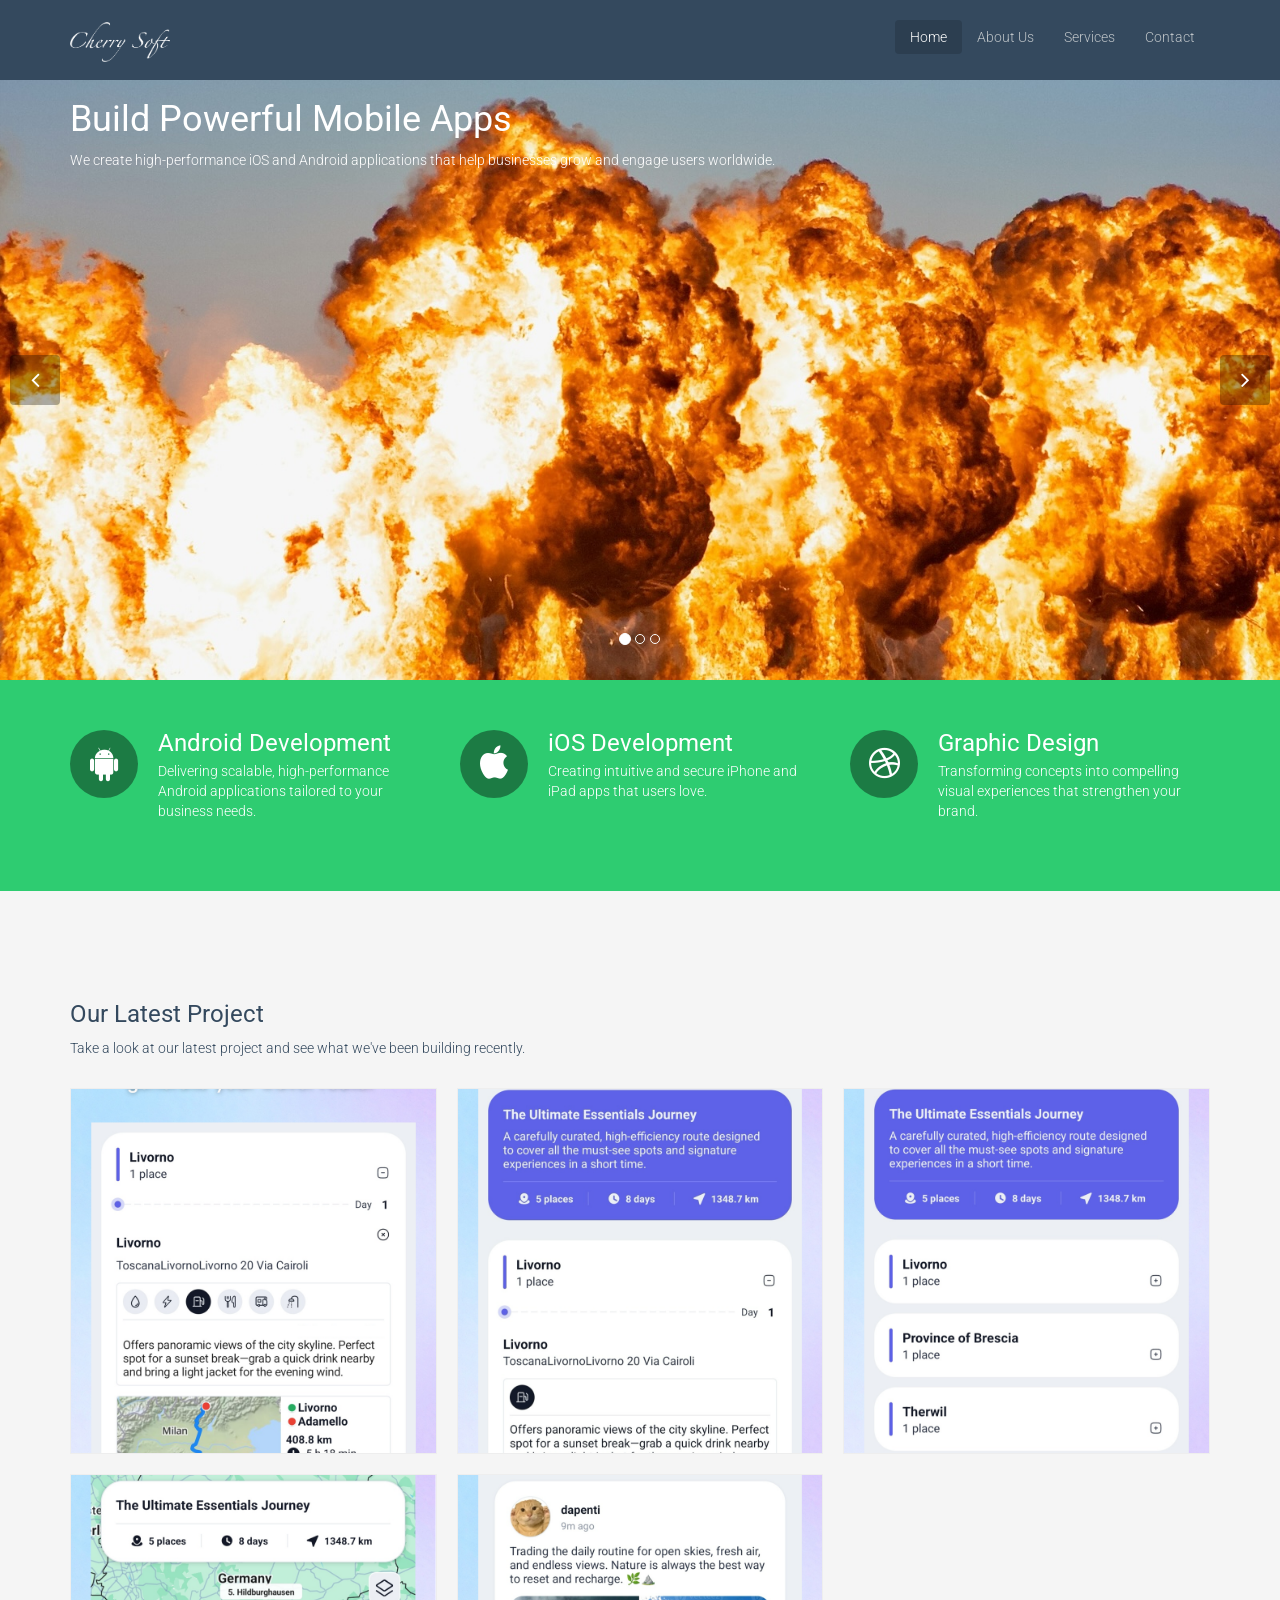
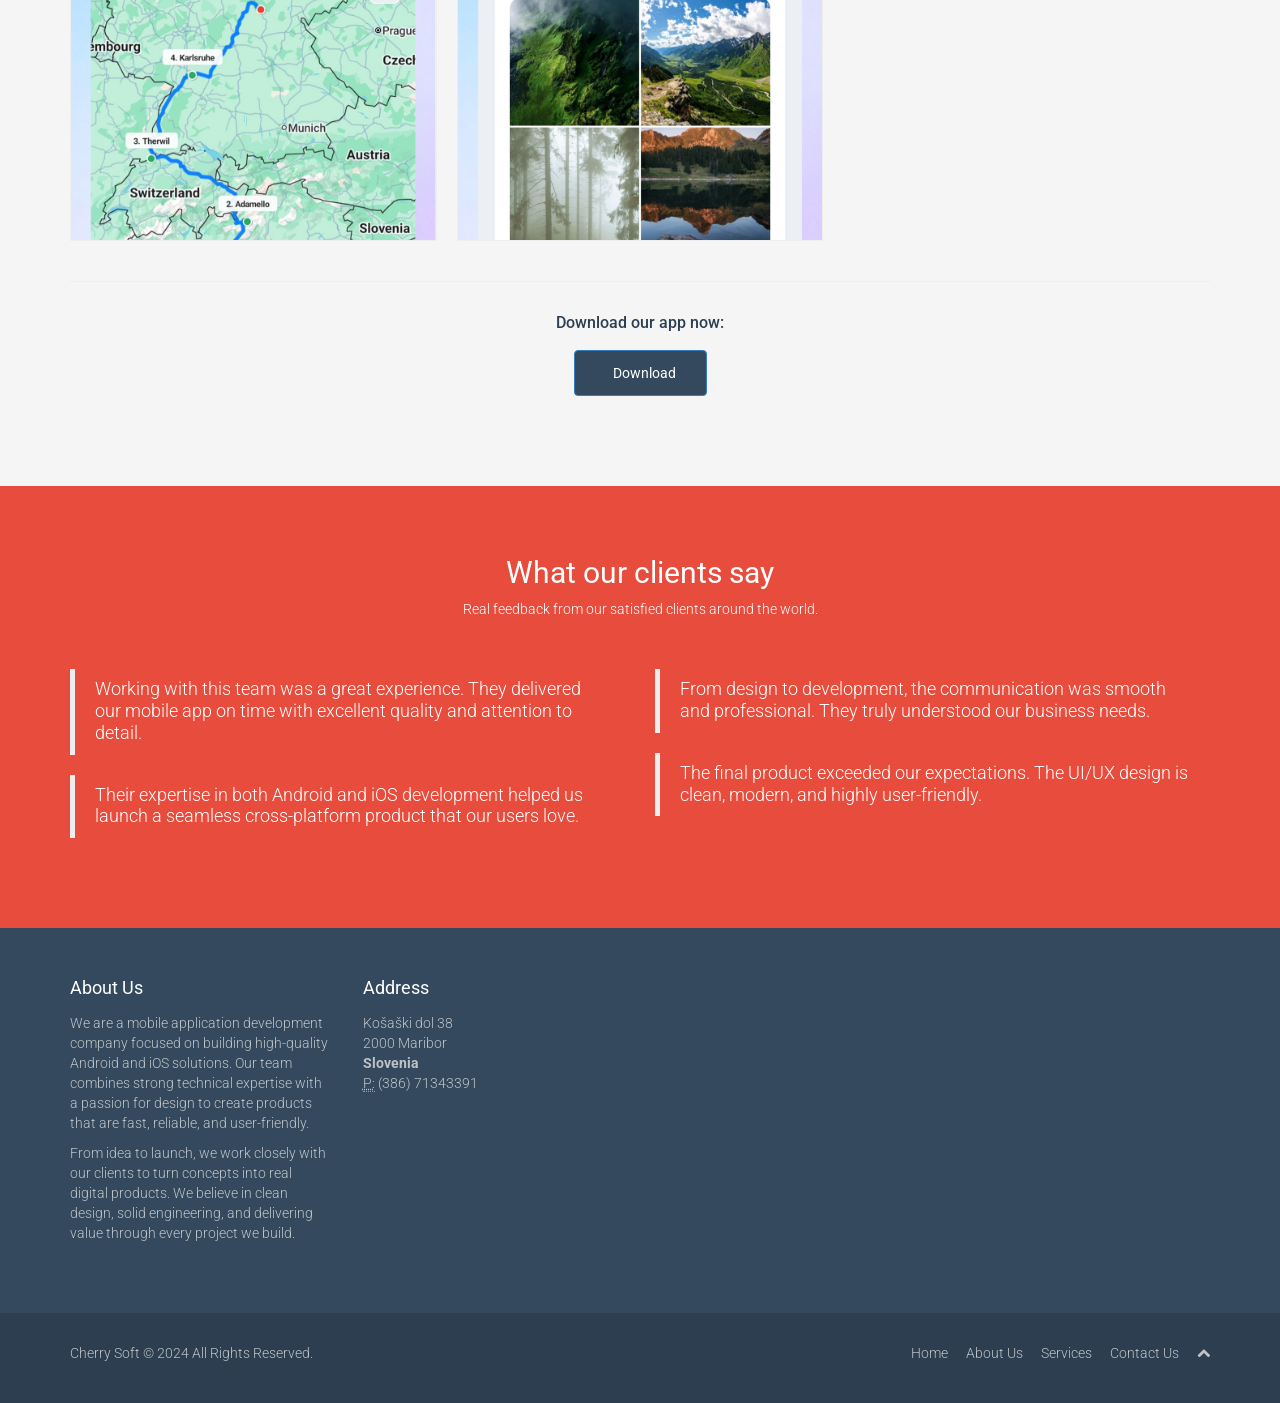
<file: index.html>
<!DOCTYPE html>
<html lang="zh">
<head>
    <meta charset="utf-8">
    <meta name="viewport" content="width=device-width, initial-scale=1.0">
    <meta name="description" content="">
    <meta name="author" content="">
    <title>Cherry Soft</title>
    <link href="css/bootstrap.min.css" rel="stylesheet">
    <link href="css/font-awesome.min.css" rel="stylesheet">
    <link href="css/prettyPhoto.css" rel="stylesheet">
    <link href="css/animate.css" rel="stylesheet">
    <link href="css/main.css" rel="stylesheet">
    <!--[if lt IE 9]>
    <script src="plugins/common/html5shiv.js"></script>
    <script src="plugins/common/respond.min.js"></script>
    <![endif]-->       
    <link rel="shortcut icon" href="images/ico/favicon.ico">
    <link rel="apple-touch-icon-precomposed" sizes="144x144" href="images/ico/apple-touch-icon-144-precomposed.png">
    <link rel="apple-touch-icon-precomposed" sizes="114x114" href="images/ico/apple-touch-icon-114-precomposed.png">
    <link rel="apple-touch-icon-precomposed" sizes="72x72" href="images/ico/apple-touch-icon-72-precomposed.png">
    <link rel="apple-touch-icon-precomposed" href="images/ico/apple-touch-icon-57-precomposed.png">
</head><!--/head-->
<body>
    <header class="navbar navbar-inverse navbar-fixed-top wet-asphalt" role="banner">
        <div class="container">
            <div class="navbar-header">
                <button type="button" class="navbar-toggle" data-toggle="collapse" data-target=".navbar-collapse">
                    <span class="sr-only">Toggle navigation</span>
                    <span class="icon-bar"></span>
                    <span class="icon-bar"></span>
                    <span class="icon-bar"></span>
                </button>
                <a class="navbar-brand" href="index.html"><img id="logo" src="images/logo.png" alt="logo"></a>
            </div>
            <div class="collapse navbar-collapse">
                <ul class="nav navbar-nav navbar-right">
                    <li class="active"><a href="index.html">Home</a></li>
                    <li><a href="html/about-us.html">About Us</a></li>
                    <li><a href="html/services.html">Services</a></li>
                    <li><a href="html/contact-us.html">Contact</a></li>
                </ul>
            </div>
        </div>
    </header><!--/header-->
    <section id="main-slider" class="no-margin">
        <div class="carousel slide wet-asphalt">
            <ol class="carousel-indicators">
                <li data-target="#main-slider" data-slide-to="0" class="active"></li>
                <li data-target="#main-slider" data-slide-to="1"></li>
                <li data-target="#main-slider" data-slide-to="2"></li>
            </ol>
            <div class="carousel-inner">
                <div class="item active" style="background-image: url(images/slider/bg1.jpg)">
                    <div class="container">
                        <div class="row">
                            <div class="col-sm-12">
                                <div class="carousel-content centered">
                                    <h2 class="animation animated-item-1">Build Powerful Mobile Apps</h2>
                                    <p class="animation animated-item-2">We create high-performance iOS and Android applications that help businesses grow and engage users worldwide.</p>
                                </div>
                            </div>
                        </div>
                    </div>
                </div><!--/.item-->
                <div class="item" style="background-image: url(images/slider/bg2.jpg)">
                    <div class="container">
                        <div class="row">
                            <div class="col-sm-12">
                                <div class="carousel-content centered">
                                    <h2 class="boxed animation animated-item-1">Exceptional User Experiencen</h2>
                                    <p class="boxed animation animated-item-2">From concept to launch, we design intuitive and beautiful interfaces that users love to interact with.</p>
                                </div>
                            </div>
                        </div>
                    </div>
                </div><!--/.item-->
                <div class="item" style="background-image: url(images/slider/bg3.jpg)">
                    <div class="container">
                        <div class="row">
                            <div class="col-sm-6">
                                <div class="carousel-content centered">
                                    <h2 class="animation animated-item-1">Transform Ideas Into Reality</h2>
                                    <p class="animation animated-item-2">Partner with our expert team to turn innovative ideas into scalable digital products and business solutions.</p>
                                </div>
                            </div>
                        </div>
                    </div>
                </div><!--/.item-->
            </div><!--/.carousel-inner-->
        </div><!--/.carousel-->
        <a class="prev hidden-xs" href="#main-slider" data-slide="prev">
            <i class="icon-angle-left"></i>
        </a>
        <a class="next hidden-xs" href="#main-slider" data-slide="next">
            <i class="icon-angle-right"></i>
        </a>
    </section><!--/#main-slider-->
    
    

    <section id="services" class="emerald">
        <div class="container">
            <div class="row">
                <div class="col-md-4 col-sm-6">
                    <div class="media">
                        <div class="pull-left">
                            <i class="icon-android icon-md"></i>
                        </div>
                        <div class="media-body">
                            <h3 class="media-heading">Android Development</h3>
                            <p>Delivering scalable, high-performance Android applications tailored to your business needs.</p>
                        </div>
                    </div>
                </div><!--/.col-md-4-->
                <div class="col-md-4 col-sm-6">
                    <div class="media">
                        <div class="pull-left">
                            <i class="icon-apple icon-md"></i>
                        </div>
                        <div class="media-body">
                            <h3 class="media-heading">iOS Development</h3>
                            <p>Creating intuitive and secure iPhone and iPad apps that users love.</p>
                        </div>
                    </div>
                </div><!--/.col-md-4-->
                <div class="col-md-4 col-sm-6">
                    <div class="media">
                        <div class="pull-left">
                            <i class="icon-dribbble icon-md"></i>
                        </div>
                        <div class="media-body">
                            <h3 class="media-heading">Graphic Design</h3>
                            <p>Transforming concepts into compelling visual experiences that strengthen your brand.</p>
                        </div>
                    </div>
                </div><!--/.col-md-4-->
            </div>
        </div>
    </section><!--/#services-->

    <section id="recent-works">
        <div class="container">
            <h3>Our Latest Project</h3>
            <p>Take a look at our latest project and see what we've been building recently.</p>
            <div class="recent-portfolio-gallery">
                <div class="portfolio-image-wrapper">
                    <img src="images/portfolio/recent/create your journey.png" alt="Create your journey" class="portfolio-gallery-img">
                </div>
                <div class="portfolio-image-wrapper">
                    <img src="images/portfolio/recent/browse your journey.png" alt="Browse your journey" class="portfolio-gallery-img">
                </div>
                <div class="portfolio-image-wrapper">
                    <img src="images/portfolio/recent/browse your journey 2.png" alt="Browse your journey" class="portfolio-gallery-img">
                </div>
                <div class="portfolio-image-wrapper">
                    <img src="images/portfolio/recent/journey overview.png" alt="Journey overview" class="portfolio-gallery-img">
                </div>
                <div class="portfolio-image-wrapper">
                    <img src="images/portfolio/recent/share your journey.png" alt="Share your journey" class="portfolio-gallery-img">
                </div>
            </div>
            <div class="app-download-section">
                <p>Download our app now:</p>
                <a href="https://tripgenie.site" class="btn btn-primary" target="_blank">
                    <i class="fa fa-android"></i> Download
                </a>
            </div>
        </div>
    </section><!--/#recent-works-->

    <section id="testimonial" class="alizarin">
        <div class="container">
            <div class="row">
                <div class="col-lg-12">
                    <div class="center">
                        <h2>What our clients say</h2>
                        <p>Real feedback from our satisfied clients around the world.</p>
                    </div>
                    <div class="gap"></div>
                    <div class="row">
                        <div class="col-md-6">
                            <blockquote>
                                <p>Working with this team was a great experience. They delivered our mobile app on time with excellent quality and attention to detail.</p>
                            </blockquote>
                            <blockquote>
                                <p>Their expertise in both Android and iOS development helped us launch a seamless cross-platform product that our users love.</p>
                            </blockquote>
                        </div>
                        <div class="col-md-6">
                            <blockquote>
                                <p>From design to development, the communication was smooth and professional. They truly understood our business needs.</p>
                            </blockquote>
                            <blockquote>
                                <p>The final product exceeded our expectations. The UI/UX design is clean, modern, and highly user-friendly.</p>
                            </blockquote>
                        </div>
                    </div>
                </div>
            </div>
        </div>
    </section><!--/#testimonial-->

    <section id="bottom" class="wet-asphalt">
        <div class="container">
            <div class="row">
                <div class="col-md-3 col-sm-6">
                    <h4>About Us</h4>
                    <p>We are a mobile application development company focused on building high-quality Android and iOS solutions. Our team combines strong technical expertise with a passion for design to create products that are fast, reliable, and user-friendly.</p>
                    <p>From idea to launch, we work closely with our clients to turn concepts into real digital products. We believe in clean design, solid engineering, and delivering value through every project we build.</p>
                </div><!--/.col-md-3-->

                <div class="col-md-3 col-sm-6">
                    <h4>Address</h4>
                    <address>
                        Košaški dol 38<br>
                        2000 Maribor<br>
                        <strong>Slovenia</strong><br>
                        <abbr title="Phone">P:</abbr> (386) 71343391
                    </address>
                </div> <!--/.col-md-3-->
            </div>
        </div>
    </section><!--/#bottom-->

    <footer id="footer" class="midnight-blue">
        <div class="container">
            <div class="row">
                <div class="col-sm-6">
                    Cherry Soft &copy; 2024 All Rights Reserved.
                </div>
                <div class="col-sm-6">
                    <ul class="pull-right">
                        <li><a href="index.html">Home</a></li>
                        <li><a href="html/about-us.html">About Us</a></li>
                        <li><a href="html/services.html">Services</a></li>
                        <li><a href="html/contact-us.html">Contact Us</a></li>
                        <li><a id="gototop" class="gototop" href="#"><i class="icon-chevron-up"></i></a></li><!--#gototop-->
                    </ul>
                </div>
            </div>
        </div>
    </footer><!--/#footer-->

    <script src="js/jquery.1.11.2/jquery-1.11.2.min.js"></script>
    <script src="js/bootstrap/bootstrap.min.js"></script>
</body>
</html>
</file>
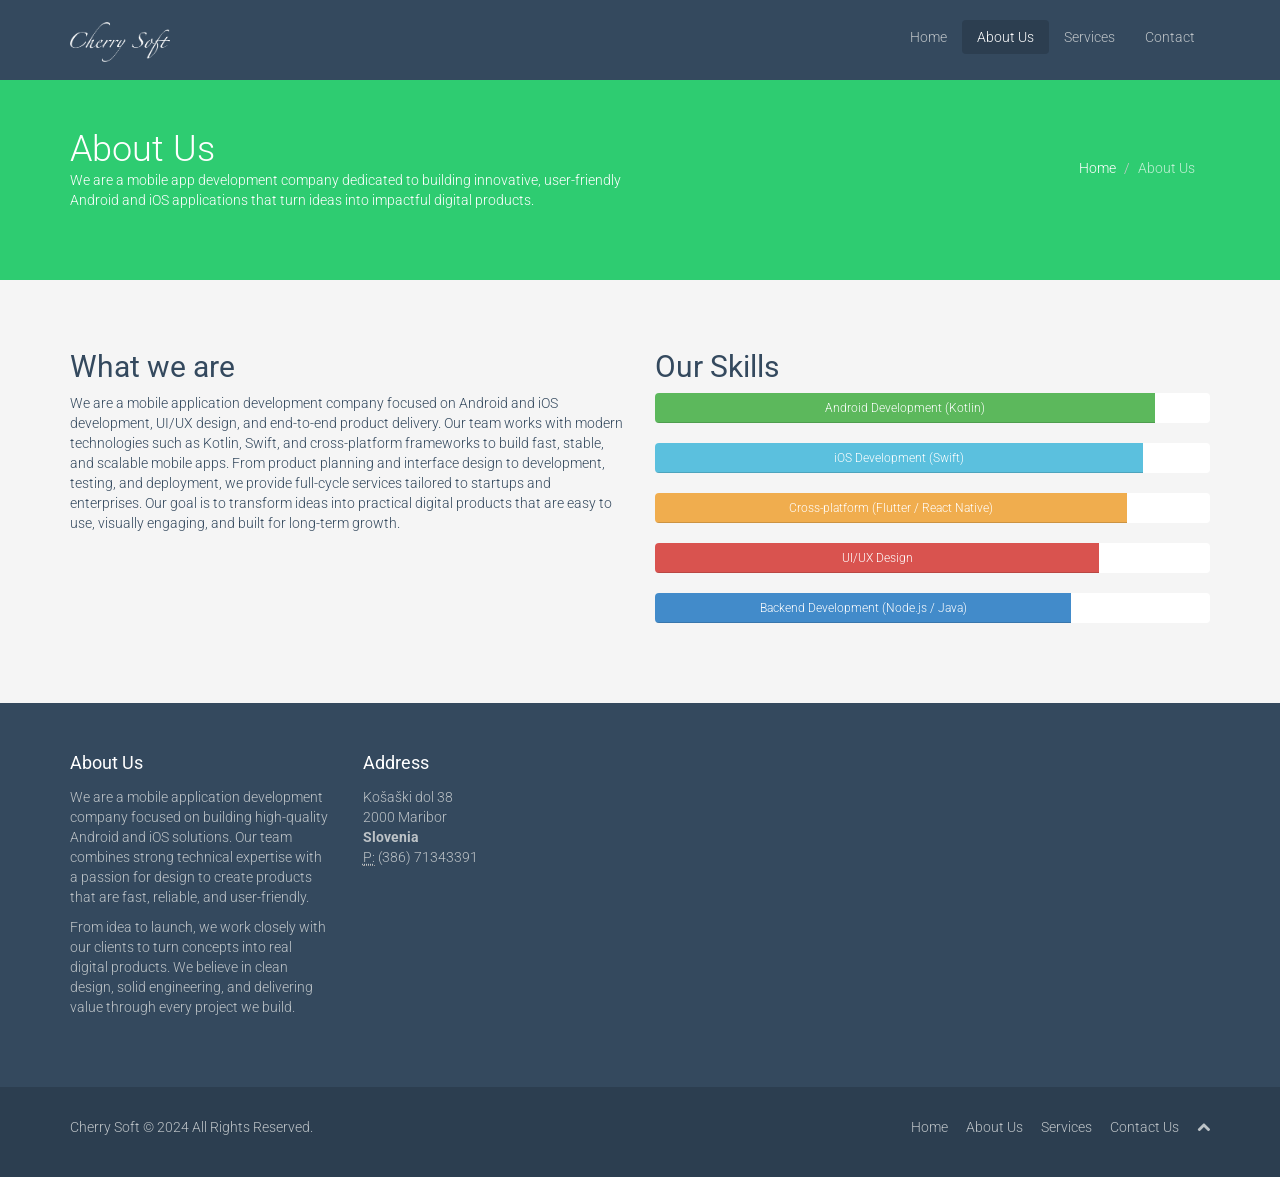
<file: html/about-us.html>
<!DOCTYPE html>
<html lang="en">
<head>
    <meta charset="utf-8">
    <meta name="viewport" content="width=device-width, initial-scale=1.0">
    <meta name="description" content="">
    <meta name="author" content="">
    <title>About Us | Cherry Soft</title>
    <link href="../css/bootstrap.min.css" rel="stylesheet">
    <link href="../css/font-awesome.min.css" rel="stylesheet">
    <link href="../css/prettyPhoto.css" rel="stylesheet">
    <link href="../css/animate.css" rel="stylesheet">
    <link href="../css/main.css" rel="stylesheet">
    <!--[if lt IE 9]>
    <script src="js/html5shiv.js"></script>
    <script src="js/respond.min.js"></script>
    <![endif]-->       
    <link rel="shortcut icon" href="../images/ico/favicon.ico">
    <link rel="apple-touch-icon-precomposed" sizes="144x144" href="../images/ico/apple-touch-icon-144-precomposed.png">
    <link rel="apple-touch-icon-precomposed" sizes="114x114" href="../images/ico/apple-touch-icon-114-precomposed.png">
    <link rel="apple-touch-icon-precomposed" sizes="72x72" href="../images/ico/apple-touch-icon-72-precomposed.png">
    <link rel="apple-touch-icon-precomposed" href="../images/ico/apple-touch-icon-57-precomposed.png">
</head><!--/head-->
<body>
    <header class="navbar navbar-inverse navbar-fixed-top wet-asphalt" role="banner">
        <div class="container">
            <div class="navbar-header">
                <button type="button" class="navbar-toggle" data-toggle="collapse" data-target=".navbar-collapse">
                    <span class="sr-only">Toggle navigation</span>
                    <span class="icon-bar"></span>
                    <span class="icon-bar"></span>
                    <span class="icon-bar"></span>
                </button>
                <a class="navbar-brand" href="../index.html"><img id="logo" src="../images/logo.png" alt="logo"></a>
            </div>
            <div class="collapse navbar-collapse">
                <ul class="nav navbar-nav navbar-right">
                    <li><a href="../index.html">Home</a></li>
                    <li class="active"><a href="about-us.html">About Us</a></li>
                    <li><a href="services.html">Services</a></li>
                    <li><a href="contact-us.html">Contact</a></li>
                </ul>
            </div>
        </div>
    </header><!--/header-->

    <section id="title" class="emerald">
        <div class="container">
            <div class="row">
                <div class="col-sm-6">
                    <h1>About Us</h1>
                    <p>We are a mobile app development company dedicated to building innovative, user-friendly Android and iOS applications that turn ideas into impactful digital products.</p>
                </div>
                <div class="col-sm-6">
                    <ul class="breadcrumb pull-right">
                        <li><a href="../index.html">Home</a></li>
                        <li class="active">About Us</li>
                    </ul>
                </div>
            </div>
        </div>
    </section><!--/#title-->

    <section id="about-us" class="container">
        <div class="row">
            <div class="col-sm-6">
                <h2>What we are</h2>
                <p>We are a mobile application development company focused on Android and iOS development, UI/UX design, and end-to-end product delivery. Our team works with modern technologies such as Kotlin, Swift, and cross-platform frameworks to build fast, stable, and scalable mobile apps. From product planning and interface design to development, testing, and deployment, we provide full-cycle services tailored to startups and enterprises. Our goal is to transform ideas into practical digital products that are easy to use, visually engaging, and built for long-term growth.</p>
                </div><!--/.col-sm-6-->
                <div class="col-sm-6">
                <h2>Our Skills</h2>
                <div>

                    <div class="progress">
                        <div class="progress-bar progress-bar-success" role="progressbar"
                            aria-valuenow="90" aria-valuemin="0" aria-valuemax="100"
                            style="width: 90%;">
                            <span>Android Development (Kotlin)</span>
                        </div>
                    </div>

                    <div class="progress">
                        <div class="progress-bar progress-bar-info" role="progressbar"
                            aria-valuenow="88" aria-valuemin="0" aria-valuemax="100"
                            style="width: 88%;">
                            <span>iOS Development (Swift)</span>
                        </div>
                    </div>

                    <div class="progress">
                        <div class="progress-bar progress-bar-warning" role="progressbar"
                            aria-valuenow="85" aria-valuemin="0" aria-valuemax="100"
                            style="width: 85%;">
                            <span>Cross-platform (Flutter / React Native)</span>
                        </div>
                    </div>

                    <div class="progress">
                        <div class="progress-bar progress-bar-danger" role="progressbar"
                            aria-valuenow="80" aria-valuemin="0" aria-valuemax="100"
                            style="width: 80%;">
                            <span>UI/UX Design</span>
                        </div>
                    </div>

                    <div class="progress">
                        <div class="progress-bar" role="progressbar"
                            aria-valuenow="75" aria-valuemin="0" aria-valuemax="100"
                            style="width: 75%;">
                            <span>Backend Development (Node.js / Java)</span>
                        </div>
                    </div>

                </div>
            </div>
        </div><!--/.row-->
        
    </section><!--/#about-us-->

    <section id="bottom" class="wet-asphalt">
        <div class="container">
            <div class="row">
                <div class="col-md-3 col-sm-6">
                    <h4>About Us</h4>
                    <p>We are a mobile application development company focused on building high-quality Android and iOS solutions. Our team combines strong technical expertise with a passion for design to create products that are fast, reliable, and user-friendly.</p>
                    <p>From idea to launch, we work closely with our clients to turn concepts into real digital products. We believe in clean design, solid engineering, and delivering value through every project we build.</p>
                </div><!--/.col-md-3-->

                <div class="col-md-3 col-sm-6">
                    <h4>Address</h4>
                    <address>
                        Košaški dol 38<br>
                        2000 Maribor<br>
                        <strong>Slovenia</strong><br>
                        <abbr title="Phone">P:</abbr> (386) 71343391
                    </address>
                </div> <!--/.col-md-3-->
            </div>
        </div>
    </section><!--/#bottom-->

    <footer id="footer" class="midnight-blue">
        <div class="container">
            <div class="row">
                <div class="col-sm-6">
                    Cherry Soft &copy; 2024 All Rights Reserved.
                </div>
                <div class="col-sm-6">
                    <ul class="pull-right">
                        <li><a href="../index.html">Home</a></li>
                        <li><a href="about-us.html">About Us</a></li>
                        <li><a href="services.html">Services</a></li>
                        <li><a href="contact-us.html">Contact Us</a></li>
                        <li><a id="gototop" class="gototop" href="#"><i class="icon-chevron-up"></i></a></li><!--#gototop-->
                    </ul>
                </div>
            </div>
        </div>
    </footer><!--/#footer-->
</body>
</html>
</file>
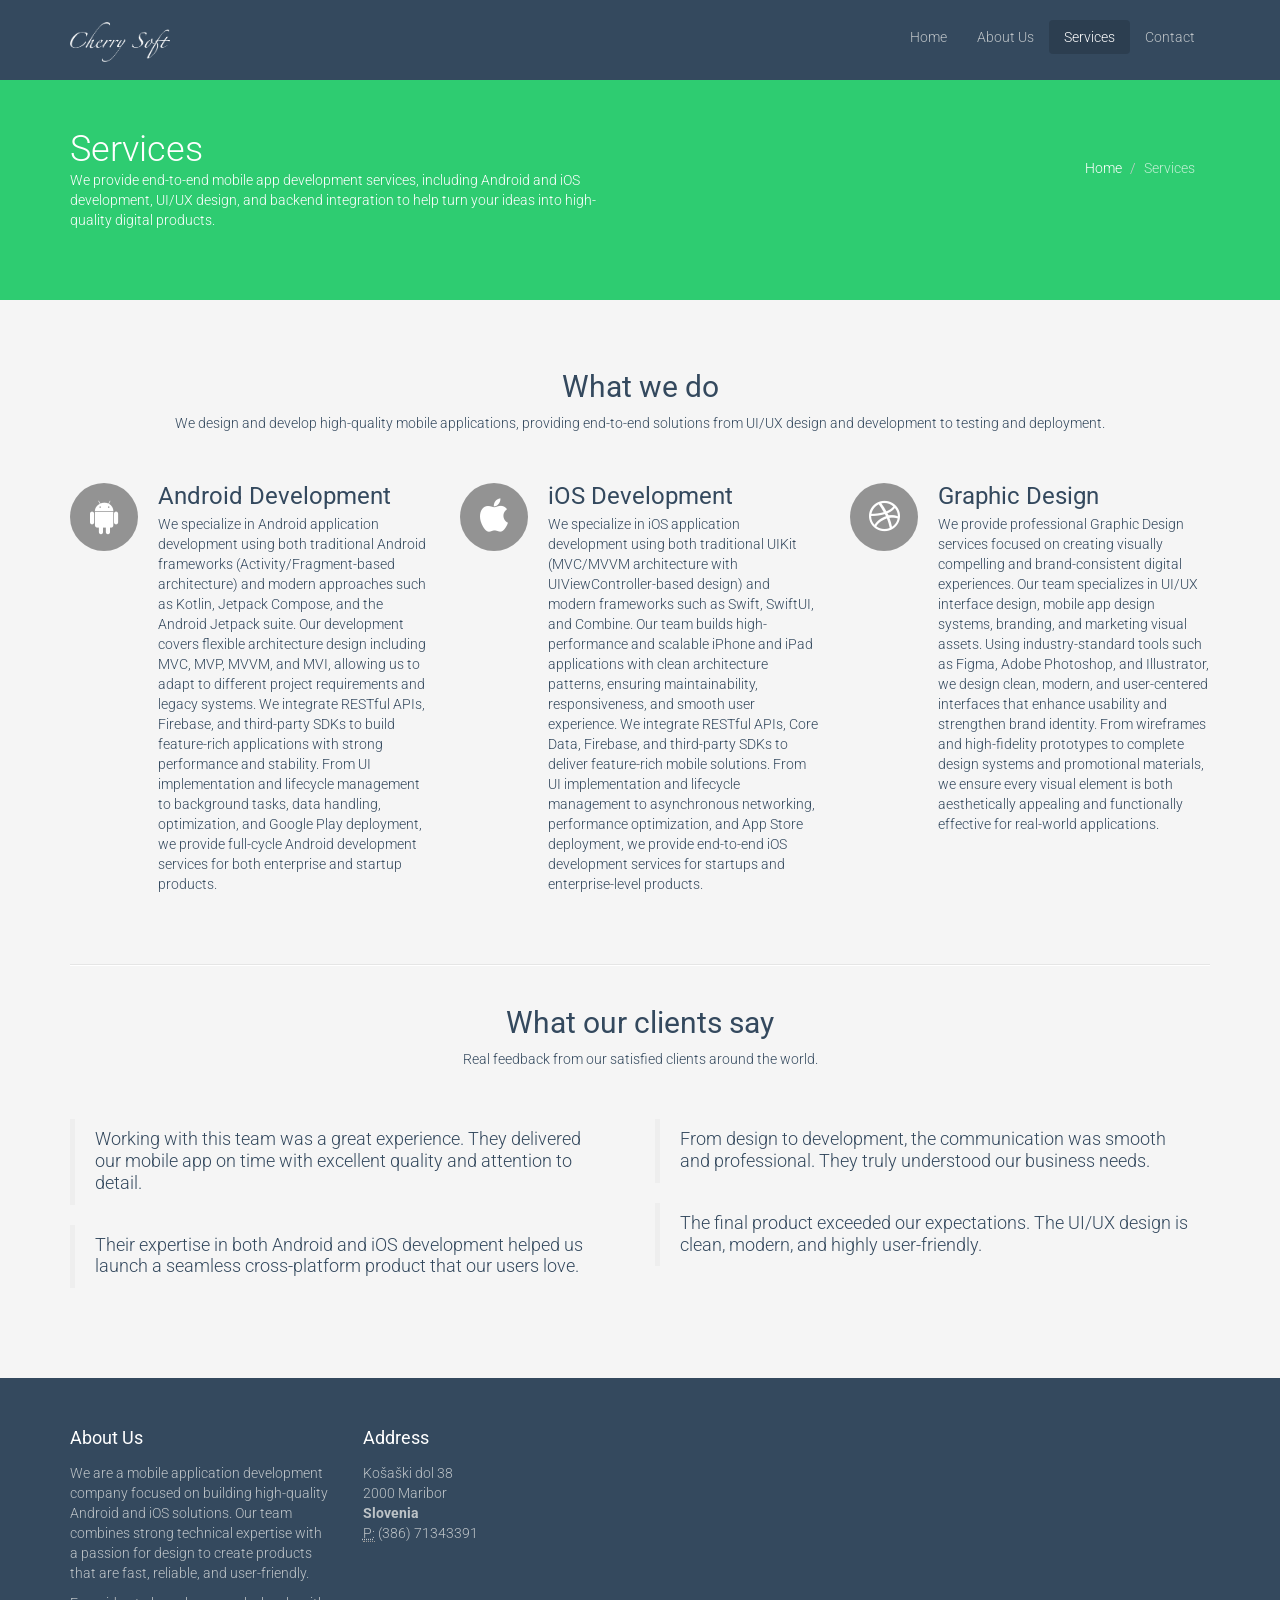
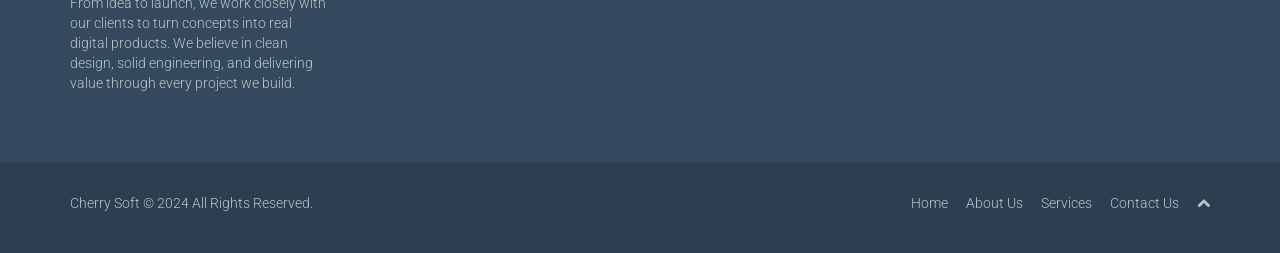
<file: html/services.html>
<!DOCTYPE html>
<html lang="en">
<head>
    <meta charset="utf-8">
    <meta name="viewport" content="width=device-width, initial-scale=1.0">
    <meta name="description" content="">
    <meta name="author" content="">
    <title>Services | Cherry Soft</title>
    <link href="../css/bootstrap.min.css" rel="stylesheet">
    <link href="../css/font-awesome.min.css" rel="stylesheet">
    <link href="../css/prettyPhoto.css" rel="stylesheet">
    <link href="../css/animate.css" rel="stylesheet">
    <link href="../css/main.css" rel="stylesheet">
    <!--[if lt IE 9]>
    <script src="js/html5shiv.js"></script>
    <script src="js/respond.min.js"></script>
    <![endif]-->       
    <link rel="shortcut icon" href="../images/ico/favicon.ico">
    <link rel="apple-touch-icon-precomposed" sizes="144x144" href="../images/ico/apple-touch-icon-144-precomposed.png">
    <link rel="apple-touch-icon-precomposed" sizes="114x114" href="../images/ico/apple-touch-icon-114-precomposed.png">
    <link rel="apple-touch-icon-precomposed" sizes="72x72" href="../images/ico/apple-touch-icon-72-precomposed.png">
    <link rel="apple-touch-icon-precomposed" href="../images/ico/apple-touch-icon-57-precomposed.png">
</head><!--/head-->
<body>
    <header class="navbar navbar-inverse navbar-fixed-top wet-asphalt" role="banner">
        <div class="container">
            <div class="navbar-header">
                <button type="button" class="navbar-toggle" data-toggle="collapse" data-target=".navbar-collapse">
                    <span class="sr-only">Toggle navigation</span>
                    <span class="icon-bar"></span>
                    <span class="icon-bar"></span>
                    <span class="icon-bar"></span>
                </button>
                <a class="navbar-brand" href="../index.html"><img id="logo" src="../images/logo.png" alt="logo"></a>
            </div>
            <div class="collapse navbar-collapse">
                <ul class="nav navbar-nav navbar-right">
                    <li><a href="../index.html">Home</a></li>
                    <li><a href="about-us.html">About Us</a></li>
                    <li class="active"><a href="services.html">Services</a></li>
                    <li><a href="contact-us.html">Contact</a></li>
                </ul>
            </div>
        </div>
    </header><!--/header-->

    <section id="title" class="emerald">
        <div class="container">
            <div class="row">
                <div class="col-sm-6">
                    <h1>Services</h1>
                    <p>We provide end-to-end mobile app development services, including Android and iOS development, UI/UX design, and backend integration to help turn your ideas into high-quality digital products.</p>
                </div>
                <div class="col-sm-6">
                    <ul class="breadcrumb pull-right">
                        <li><a href="../index.html">Home</a></li>
                        <li class="active">Services</li>
                    </ul>
                </div>
            </div>
        </div>
    </section><!--/#title-->     

    <section id="services">
        <div class="container">
            <div class="row">
                <div class="col-md-12">
                    <div class="center gap">
                        <h2>What we do</h2>
                        <p>We design and develop high-quality mobile applications, providing end-to-end solutions from UI/UX design and development to testing and deployment.</p>
                    </div>                
                </div>
            </div>
            <div class="row">
                <div class="col-md-4 col-sm-6">
                    <div class="media">
                        <div class="pull-left">
                            <i class="icon-android icon-md"></i>
                        </div>
                        <div class="media-body">
                            <h3 class="media-heading">Android Development</h3>
                            <p>We specialize in Android application development using both traditional Android frameworks (Activity/Fragment-based architecture) and modern approaches such as Kotlin, Jetpack Compose, and the Android Jetpack suite. Our development covers flexible architecture design including MVC, MVP, MVVM, and MVI, allowing us to adapt to different project requirements and legacy systems. We integrate RESTful APIs, Firebase, and third-party SDKs to build feature-rich applications with strong performance and stability. From UI implementation and lifecycle management to background tasks, data handling, optimization, and Google Play deployment, we provide full-cycle Android development services for both enterprise and startup products.</p>
                        </div>
                    </div>
                </div><!--/.col-md-4-->
                <div class="col-md-4 col-sm-6">
                    <div class="media">
                        <div class="pull-left">
                            <i class="icon-apple icon-md"></i>
                        </div>
                        <div class="media-body">
                            <h3 class="media-heading">iOS Development</h3>
                            <p>We specialize in iOS application development using both traditional UIKit (MVC/MVVM architecture with UIViewController-based design) and modern frameworks such as Swift, SwiftUI, and Combine. Our team builds high-performance and scalable iPhone and iPad applications with clean architecture patterns, ensuring maintainability, responsiveness, and smooth user experience. We integrate RESTful APIs, Core Data, Firebase, and third-party SDKs to deliver feature-rich mobile solutions. From UI implementation and lifecycle management to asynchronous networking, performance optimization, and App Store deployment, we provide end-to-end iOS development services for startups and enterprise-level products.</p>
                        </div>
                    </div>
                </div><!--/.col-md-4-->
                <div class="col-md-4 col-sm-6">
                    <div class="media">
                        <div class="pull-left">
                            <i class="icon-dribbble icon-md"></i>
                        </div>
                        <div class="media-body">
                            <h3 class="media-heading">Graphic Design</h3>
                            <p>We provide professional Graphic Design services focused on creating visually compelling and brand-consistent digital experiences. Our team specializes in UI/UX interface design, mobile app design systems, branding, and marketing visual assets. Using industry-standard tools such as Figma, Adobe Photoshop, and Illustrator, we design clean, modern, and user-centered interfaces that enhance usability and strengthen brand identity. From wireframes and high-fidelity prototypes to complete design systems and promotional materials, we ensure every visual element is both aesthetically appealing and functionally effective for real-world applications.</p>
                        </div>
                    </div>
                </div><!--/.col-md-4-->
            </div><!--/.row-->
            <div class="gap"></div>
            <hr>
            <div class="row">
                <div class="col-lg-12">
                    <div class="center">
                        <h2>What our clients say</h2>
                        <p>Real feedback from our satisfied clients around the world.</p>
                    </div>
                    <div class="gap"></div>
                    <div class="row">
                        <div class="col-md-6">
                            <blockquote>
                                <p>Working with this team was a great experience. They delivered our mobile app on time with excellent quality and attention to detail.</p>
                            </blockquote>
                            <blockquote>
                                <p>Their expertise in both Android and iOS development helped us launch a seamless cross-platform product that our users love.</p>
                            </blockquote>
                        </div>
                        <div class="col-md-6">
                            <blockquote>
                                <p>From design to development, the communication was smooth and professional. They truly understood our business needs.</p>
                            </blockquote>
                            <blockquote>
                                <p>The final product exceeded our expectations. The UI/UX design is clean, modern, and highly user-friendly.</p>
                            </blockquote>
                        </div>
                    </div>
                </div>
            </div>
        </div>
    </section><!--/#services-->

    <section id="bottom" class="wet-asphalt">
        <div class="container">
            <div class="row">
                <div class="col-md-3 col-sm-6">
                    <h4>About Us</h4>
                    <p>We are a mobile application development company focused on building high-quality Android and iOS solutions. Our team combines strong technical expertise with a passion for design to create products that are fast, reliable, and user-friendly.</p>
                    <p>From idea to launch, we work closely with our clients to turn concepts into real digital products. We believe in clean design, solid engineering, and delivering value through every project we build.</p>
                </div><!--/.col-md-3-->

                <div class="col-md-3 col-sm-6">
                    <h4>Address</h4>
                    <address>
                        Košaški dol 38<br>
                        2000 Maribor<br>
                        <strong>Slovenia</strong><br>
                        <abbr title="Phone">P:</abbr> (386) 71343391
                    </address>
                </div> <!--/.col-md-3-->
            </div>
        </div>
    </section><!--/#bottom-->

    <footer id="footer" class="midnight-blue">
        <div class="container">
            <div class="row">
                <div class="col-sm-6">
                    Cherry Soft &copy; 2024 All Rights Reserved.
                </div>
                <div class="col-sm-6">
                    <ul class="pull-right">
                        <li><a href="../index.html">Home</a></li>
                        <li><a href="about-us.html">About Us</a></li>
                        <li><a href="services.html">Services</a></li>
                        <li><a href="contact-us.html">Contact Us</a></li>
                        <li><a id="gototop" class="gototop" href="#"><i class="icon-chevron-up"></i></a></li><!--#gototop-->
                    </ul>
                </div>
            </div>
        </div>
    </footer><!--/#footer-->

</body>
</html>
</file>
<file: css/prettyPhoto.css>
div.pp_default .pp_top,div.pp_default .pp_top .pp_middle,div.pp_default .pp_top .pp_left,div.pp_default .pp_top .pp_right,div.pp_default .pp_bottom,div.pp_default .pp_bottom .pp_left,div.pp_default .pp_bottom .pp_middle,div.pp_default .pp_bottom .pp_right{height:13px}
div.pp_default .pp_top .pp_left{background:url(../images/prettyPhoto/default/sprite.png) -78px -93px no-repeat}
div.pp_default .pp_top .pp_middle{background:url(../images/prettyPhoto/default/sprite_x.png) top left repeat-x}
div.pp_default .pp_top .pp_right{background:url(../images/prettyPhoto/default/sprite.png) -112px -93px no-repeat}
div.pp_default .pp_content .ppt{color:#f8f8f8}
div.pp_default .pp_content_container .pp_left{background:url(../images/prettyPhoto/default/sprite_y.png) -7px 0 repeat-y;padding-left:13px}
div.pp_default .pp_content_container .pp_right{background:url(../images/prettyPhoto/default/sprite_y.png) top right repeat-y;padding-right:13px}
div.pp_default .pp_next:hover{background:url(../images/prettyPhoto/default/sprite_next.png) center right no-repeat;cursor:pointer}
div.pp_default .pp_previous:hover{background:url(../images/prettyPhoto/default/sprite_prev.png) center left no-repeat;cursor:pointer}
div.pp_default .pp_expand{background:url(../images/prettyPhoto/default/sprite.png) 0 -29px no-repeat;cursor:pointer;width:28px;height:28px}
div.pp_default .pp_expand:hover{background:url(../images/prettyPhoto/default/sprite.png) 0 -56px no-repeat;cursor:pointer}
div.pp_default .pp_contract{background:url(../images/prettyPhoto/default/sprite.png) 0 -84px no-repeat;cursor:pointer;width:28px;height:28px}
div.pp_default .pp_contract:hover{background:url(../images/prettyPhoto/default/sprite.png) 0 -113px no-repeat;cursor:pointer}
div.pp_default .pp_close{width:30px;height:30px;background:url(../images/prettyPhoto/default/sprite.png) 2px 1px no-repeat;cursor:pointer}
div.pp_default .pp_gallery ul li a{background:url(../images/prettyPhoto/default/default_thumb.png) center center #f8f8f8;border:1px solid #aaa}
div.pp_default .pp_social{margin-top:7px}
div.pp_default .pp_gallery a.pp_arrow_previous,div.pp_default .pp_gallery a.pp_arrow_next{position:static;left:auto}
div.pp_default .pp_nav .pp_play,div.pp_default .pp_nav .pp_pause{background:url(../images/prettyPhoto/default/sprite.png) -51px 1px no-repeat;height:30px;width:30px}
div.pp_default .pp_nav .pp_pause{background-position:-51px -29px}
div.pp_default a.pp_arrow_previous,div.pp_default a.pp_arrow_next{background:url(../images/prettyPhoto/default/sprite.png) -31px -3px no-repeat;height:20px;width:20px;margin:4px 0 0}
div.pp_default a.pp_arrow_next{left:52px;background-position:-82px -3px}
div.pp_default .pp_content_container .pp_details{margin-top:5px}
div.pp_default .pp_nav{clear:none;height:30px;width:110px;position:relative}
div.pp_default .pp_nav .currentTextHolder{font-family:Georgia;font-style:italic;color:#999;font-size:11px;left:75px;line-height:25px;position:absolute;top:2px;margin:0;padding:0 0 0 10px}
div.pp_default .pp_close:hover,div.pp_default .pp_nav .pp_play:hover,div.pp_default .pp_nav .pp_pause:hover,div.pp_default .pp_arrow_next:hover,div.pp_default .pp_arrow_previous:hover{opacity:0.7}
div.pp_default .pp_description{font-size:11px;font-weight:700;line-height:14px;margin:5px 50px 5px 0}
div.pp_default .pp_bottom .pp_left{background:url(../images/prettyPhoto/default/sprite.png) -78px -127px no-repeat}
div.pp_default .pp_bottom .pp_middle{background:url(../images/prettyPhoto/default/sprite_x.png) bottom left repeat-x}
div.pp_default .pp_bottom .pp_right{background:url(../images/prettyPhoto/default/sprite.png) -112px -127px no-repeat}
div.pp_default .pp_loaderIcon{background:url(../images/prettyPhoto/default/loader.gif) center center no-repeat}
div.light_rounded .pp_top .pp_left{background:url(../images/prettyPhoto/light_rounded/sprite.png) -88px -53px no-repeat}
div.light_rounded .pp_top .pp_right{background:url(../images/prettyPhoto/light_rounded/sprite.png) -110px -53px no-repeat}
div.light_rounded .pp_next:hover{background:url(../images/prettyPhoto/light_rounded/btnNext.png) center right no-repeat;cursor:pointer}
div.light_rounded .pp_previous:hover{background:url(../images/prettyPhoto/light_rounded/btnPrevious.png) center left no-repeat;cursor:pointer}
div.light_rounded .pp_expand{background:url(../images/prettyPhoto/light_rounded/sprite.png) -31px -26px no-repeat;cursor:pointer}
div.light_rounded .pp_expand:hover{background:url(../images/prettyPhoto/light_rounded/sprite.png) -31px -47px no-repeat;cursor:pointer}
div.light_rounded .pp_contract{background:url(../images/prettyPhoto/light_rounded/sprite.png) 0 -26px no-repeat;cursor:pointer}
div.light_rounded .pp_contract:hover{background:url(../images/prettyPhoto/light_rounded/sprite.png) 0 -47px no-repeat;cursor:pointer}
div.light_rounded .pp_close{width:75px;height:22px;background:url(../images/prettyPhoto/light_rounded/sprite.png) -1px -1px no-repeat;cursor:pointer}
div.light_rounded .pp_nav .pp_play{background:url(../images/prettyPhoto/light_rounded/sprite.png) -1px -100px no-repeat;height:15px;width:14px}
div.light_rounded .pp_nav .pp_pause{background:url(../images/prettyPhoto/light_rounded/sprite.png) -24px -100px no-repeat;height:15px;width:14px}
div.light_rounded .pp_arrow_previous{background:url(../images/prettyPhoto/light_rounded/sprite.png) 0 -71px no-repeat}
div.light_rounded .pp_arrow_next{background:url(../images/prettyPhoto/light_rounded/sprite.png) -22px -71px no-repeat}
div.light_rounded .pp_bottom .pp_left{background:url(../images/prettyPhoto/light_rounded/sprite.png) -88px -80px no-repeat}
div.light_rounded .pp_bottom .pp_right{background:url(../images/prettyPhoto/light_rounded/sprite.png) -110px -80px no-repeat}
div.dark_rounded .pp_top .pp_left{background:url(../images/prettyPhoto/dark_rounded/sprite.png) -88px -53px no-repeat}
div.dark_rounded .pp_top .pp_right{background:url(../images/prettyPhoto/dark_rounded/sprite.png) -110px -53px no-repeat}
div.dark_rounded .pp_content_container .pp_left{background:url(../images/prettyPhoto/dark_rounded/contentPattern.png) top left repeat-y}
div.dark_rounded .pp_content_container .pp_right{background:url(../images/prettyPhoto/dark_rounded/contentPattern.png) top right repeat-y}
div.dark_rounded .pp_next:hover{background:url(../images/prettyPhoto/dark_rounded/btnNext.png) center right no-repeat;cursor:pointer}
div.dark_rounded .pp_previous:hover{background:url(../images/prettyPhoto/dark_rounded/btnPrevious.png) center left no-repeat;cursor:pointer}
div.dark_rounded .pp_expand{background:url(../images/prettyPhoto/dark_rounded/sprite.png) -31px -26px no-repeat;cursor:pointer}
div.dark_rounded .pp_expand:hover{background:url(../images/prettyPhoto/dark_rounded/sprite.png) -31px -47px no-repeat;cursor:pointer}
div.dark_rounded .pp_contract{background:url(../images/prettyPhoto/dark_rounded/sprite.png) 0 -26px no-repeat;cursor:pointer}
div.dark_rounded .pp_contract:hover{background:url(../images/prettyPhoto/dark_rounded/sprite.png) 0 -47px no-repeat;cursor:pointer}
div.dark_rounded .pp_close{width:75px;height:22px;background:url(../images/prettyPhoto/dark_rounded/sprite.png) -1px -1px no-repeat;cursor:pointer}
div.dark_rounded .pp_description{margin-right:85px;color:#fff}
div.dark_rounded .pp_nav .pp_play{background:url(../images/prettyPhoto/dark_rounded/sprite.png) -1px -100px no-repeat;height:15px;width:14px}
div.dark_rounded .pp_nav .pp_pause{background:url(../images/prettyPhoto/dark_rounded/sprite.png) -24px -100px no-repeat;height:15px;width:14px}
div.dark_rounded .pp_arrow_previous{background:url(../images/prettyPhoto/dark_rounded/sprite.png) 0 -71px no-repeat}
div.dark_rounded .pp_arrow_next{background:url(../images/prettyPhoto/dark_rounded/sprite.png) -22px -71px no-repeat}
div.dark_rounded .pp_bottom .pp_left{background:url(../images/prettyPhoto/dark_rounded/sprite.png) -88px -80px no-repeat}
div.dark_rounded .pp_bottom .pp_right{background:url(../images/prettyPhoto/dark_rounded/sprite.png) -110px -80px no-repeat}
div.dark_rounded .pp_loaderIcon{background:url(../images/prettyPhoto/dark_rounded/loader.gif) center center no-repeat}
div.dark_square .pp_left,div.dark_square .pp_middle,div.dark_square .pp_right,div.dark_square .pp_content{background:#000}
div.dark_square .pp_description{color:#fff;margin:0 85px 0 0}
div.dark_square .pp_loaderIcon{background:url(../images/prettyPhoto/dark_square/loader.gif) center center no-repeat}
div.dark_square .pp_expand{background:url(../images/prettyPhoto/dark_square/sprite.png) -31px -26px no-repeat;cursor:pointer}
div.dark_square .pp_expand:hover{background:url(../images/prettyPhoto/dark_square/sprite.png) -31px -47px no-repeat;cursor:pointer}
div.dark_square .pp_contract{background:url(../images/prettyPhoto/dark_square/sprite.png) 0 -26px no-repeat;cursor:pointer}
div.dark_square .pp_contract:hover{background:url(../images/prettyPhoto/dark_square/sprite.png) 0 -47px no-repeat;cursor:pointer}
div.dark_square .pp_close{width:75px;height:22px;background:url(../images/prettyPhoto/dark_square/sprite.png) -1px -1px no-repeat;cursor:pointer}
div.dark_square .pp_nav{clear:none}
div.dark_square .pp_nav .pp_play{background:url(../images/prettyPhoto/dark_square/sprite.png) -1px -100px no-repeat;height:15px;width:14px}
div.dark_square .pp_nav .pp_pause{background:url(../images/prettyPhoto/dark_square/sprite.png) -24px -100px no-repeat;height:15px;width:14px}
div.dark_square .pp_arrow_previous{background:url(../images/prettyPhoto/dark_square/sprite.png) 0 -71px no-repeat}
div.dark_square .pp_arrow_next{background:url(../images/prettyPhoto/dark_square/sprite.png) -22px -71px no-repeat}
div.dark_square .pp_next:hover{background:url(../images/prettyPhoto/dark_square/btnNext.png) center right no-repeat;cursor:pointer}
div.dark_square .pp_previous:hover{background:url(../images/prettyPhoto/dark_square/btnPrevious.png) center left no-repeat;cursor:pointer}
div.light_square .pp_expand{background:url(../images/prettyPhoto/light_square/sprite.png) -31px -26px no-repeat;cursor:pointer}
div.light_square .pp_expand:hover{background:url(../images/prettyPhoto/light_square/sprite.png) -31px -47px no-repeat;cursor:pointer}
div.light_square .pp_contract{background:url(../images/prettyPhoto/light_square/sprite.png) 0 -26px no-repeat;cursor:pointer}
div.light_square .pp_contract:hover{background:url(../images/prettyPhoto/light_square/sprite.png) 0 -47px no-repeat;cursor:pointer}
div.light_square .pp_close{width:75px;height:22px;background:url(../images/prettyPhoto/light_square/sprite.png) -1px -1px no-repeat;cursor:pointer}
div.light_square .pp_nav .pp_play{background:url(../images/prettyPhoto/light_square/sprite.png) -1px -100px no-repeat;height:15px;width:14px}
div.light_square .pp_nav .pp_pause{background:url(../images/prettyPhoto/light_square/sprite.png) -24px -100px no-repeat;height:15px;width:14px}
div.light_square .pp_arrow_previous{background:url(../images/prettyPhoto/light_square/sprite.png) 0 -71px no-repeat}
div.light_square .pp_arrow_next{background:url(../images/prettyPhoto/light_square/sprite.png) -22px -71px no-repeat}
div.light_square .pp_next:hover{background:url(../images/prettyPhoto/light_square/btnNext.png) center right no-repeat;cursor:pointer}
div.light_square .pp_previous:hover{background:url(../images/prettyPhoto/light_square/btnPrevious.png) center left no-repeat;cursor:pointer}
div.facebook .pp_top .pp_left{background:url(../images/prettyPhoto/facebook/sprite.png) -88px -53px no-repeat}
div.facebook .pp_top .pp_middle{background:url(../images/prettyPhoto/facebook/contentPatternTop.png) top left repeat-x}
div.facebook .pp_top .pp_right{background:url(../images/prettyPhoto/facebook/sprite.png) -110px -53px no-repeat}
div.facebook .pp_content_container .pp_left{background:url(../images/prettyPhoto/facebook/contentPatternLeft.png) top left repeat-y}
div.facebook .pp_content_container .pp_right{background:url(../images/prettyPhoto/facebook/contentPatternRight.png) top right repeat-y}
div.facebook .pp_expand{background:url(../images/prettyPhoto/facebook/sprite.png) -31px -26px no-repeat;cursor:pointer}
div.facebook .pp_expand:hover{background:url(../images/prettyPhoto/facebook/sprite.png) -31px -47px no-repeat;cursor:pointer}
div.facebook .pp_contract{background:url(../images/prettyPhoto/facebook/sprite.png) 0 -26px no-repeat;cursor:pointer}
div.facebook .pp_contract:hover{background:url(../images/prettyPhoto/facebook/sprite.png) 0 -47px no-repeat;cursor:pointer}
div.facebook .pp_close{width:22px;height:22px;background:url(../images/prettyPhoto/facebook/sprite.png) -1px -1px no-repeat;cursor:pointer}
div.facebook .pp_description{margin:0 37px 0 0}
div.facebook .pp_loaderIcon{background:url(../images/prettyPhoto/facebook/loader.gif) center center no-repeat}
div.facebook .pp_arrow_previous{background:url(../images/prettyPhoto/facebook/sprite.png) 0 -71px no-repeat;height:22px;margin-top:0;width:22px}
div.facebook .pp_arrow_previous.disabled{background-position:0 -96px;cursor:default}
div.facebook .pp_arrow_next{background:url(../images/prettyPhoto/facebook/sprite.png) -32px -71px no-repeat;height:22px;margin-top:0;width:22px}
div.facebook .pp_arrow_next.disabled{background-position:-32px -96px;cursor:default}
div.facebook .pp_nav{margin-top:0}
div.facebook .pp_nav p{font-size:15px;padding:0 3px 0 4px}
div.facebook .pp_nav .pp_play{background:url(../images/prettyPhoto/facebook/sprite.png) -1px -123px no-repeat;height:22px;width:22px}
div.facebook .pp_nav .pp_pause{background:url(../images/prettyPhoto/facebook/sprite.png) -32px -123px no-repeat;height:22px;width:22px}
div.facebook .pp_next:hover{background:url(../images/prettyPhoto/facebook/btnNext.png) center right no-repeat;cursor:pointer}
div.facebook .pp_previous:hover{background:url(../images/prettyPhoto/facebook/btnPrevious.png) center left no-repeat;cursor:pointer}
div.facebook .pp_bottom .pp_left{background:url(../images/prettyPhoto/facebook/sprite.png) -88px -80px no-repeat}
div.facebook .pp_bottom .pp_middle{background:url(../images/prettyPhoto/facebook/contentPatternBottom.png) top left repeat-x}
div.facebook .pp_bottom .pp_right{background:url(../images/prettyPhoto/facebook/sprite.png) -110px -80px no-repeat}
div.pp_pic_holder a:focus{outline:none}
div.pp_overlay{background:#000;display:none;left:0;position:absolute;top:0;width:100%;z-index:9500}
div.pp_pic_holder{display:none;position:absolute;width:100px;z-index:10000}
.pp_content{height:40px;min-width:40px}
* html .pp_content{width:40px}
.pp_content_container{position:relative;text-align:left;width:100%}
.pp_content_container .pp_left{padding-left:20px}
.pp_content_container .pp_right{padding-right:20px}
.pp_content_container .pp_details{float:left;margin:10px 0 2px}
.pp_description{display:none;margin:0}
.pp_social{float:left;margin:0}
.pp_social .facebook{float:left;margin-left:5px;width:55px;overflow:hidden}
.pp_social .twitter{float:left}
.pp_nav{clear:right;float:left;margin:3px 10px 0 0}
.pp_nav p{float:left;white-space:nowrap;margin:2px 4px}
.pp_nav .pp_play,.pp_nav .pp_pause{float:left;margin-right:4px;text-indent:-10000px}
a.pp_arrow_previous,a.pp_arrow_next{display:block;float:left;height:15px;margin-top:3px;overflow:hidden;text-indent:-10000px;width:14px}
.pp_hoverContainer{position:absolute;top:0;width:100%;z-index:2000}
.pp_gallery{display:none;left:50%;margin-top:-50px;position:absolute;z-index:10000}
.pp_gallery div{float:left;overflow:hidden;position:relative}
.pp_gallery ul{float:left;height:35px;position:relative;white-space:nowrap;margin:0 0 0 5px;padding:0}
.pp_gallery ul a{border:1px rgba(0,0,0,0.5) solid;display:block;float:left;height:33px;overflow:hidden}
.pp_gallery ul a img{border:0}
.pp_gallery li{display:block;float:left;margin:0 5px 0 0;padding:0}
.pp_gallery li.default a{background:url(../images/prettyPhoto/facebook/default_thumbnail.gif) 0 0 no-repeat;display:block;height:33px;width:50px}
.pp_gallery .pp_arrow_previous,.pp_gallery .pp_arrow_next{margin-top:7px!important}
a.pp_next{background:url(../images/prettyPhoto/light_rounded/btnNext.png) 10000px 10000px no-repeat;display:block;float:right;height:100%;text-indent:-10000px;width:49%}
a.pp_previous{background:url(../images/prettyPhoto/light_rounded/btnNext.png) 10000px 10000px no-repeat;display:block;float:left;height:100%;text-indent:-10000px;width:49%}
a.pp_expand,a.pp_contract{cursor:pointer;display:none;height:20px;position:absolute;right:30px;text-indent:-10000px;top:10px;width:20px;z-index:20000}
a.pp_close{position:absolute;right:0;top:0;display:block;line-height:22px;text-indent:-10000px}
.pp_loaderIcon{display:block;height:24px;left:50%;position:absolute;top:50%;width:24px;margin:-12px 0 0 -12px}
#pp_full_res{line-height:1!important}
#pp_full_res .pp_inline{text-align:left}
#pp_full_res .pp_inline p{margin:0 0 15px}
div.ppt{color:#fff;display:none;font-size:17px;z-index:9999;margin:0 0 5px 15px}
div.pp_default .pp_content,div.light_rounded .pp_content{background-color:#fff}
div.pp_default #pp_full_res .pp_inline,div.light_rounded .pp_content .ppt,div.light_rounded #pp_full_res .pp_inline,div.light_square .pp_content .ppt,div.light_square #pp_full_res .pp_inline,div.facebook .pp_content .ppt,div.facebook #pp_full_res .pp_inline{color:#000}
div.pp_default .pp_gallery ul li a:hover,div.pp_default .pp_gallery ul li.selected a,.pp_gallery ul a:hover,.pp_gallery li.selected a{border-color:#fff}
div.pp_default .pp_details,div.light_rounded .pp_details,div.dark_rounded .pp_details,div.dark_square .pp_details,div.light_square .pp_details,div.facebook .pp_details{position:relative}
div.light_rounded .pp_top .pp_middle,div.light_rounded .pp_content_container .pp_left,div.light_rounded .pp_content_container .pp_right,div.light_rounded .pp_bottom .pp_middle,div.light_square .pp_left,div.light_square .pp_middle,div.light_square .pp_right,div.light_square .pp_content,div.facebook .pp_content{background:#fff}
div.light_rounded .pp_description,div.light_square .pp_description{margin-right:85px}
div.light_rounded .pp_gallery a.pp_arrow_previous,div.light_rounded .pp_gallery a.pp_arrow_next,div.dark_rounded .pp_gallery a.pp_arrow_previous,div.dark_rounded .pp_gallery a.pp_arrow_next,div.dark_square .pp_gallery a.pp_arrow_previous,div.dark_square .pp_gallery a.pp_arrow_next,div.light_square .pp_gallery a.pp_arrow_previous,div.light_square .pp_gallery a.pp_arrow_next{margin-top:12px!important}
div.light_rounded .pp_arrow_previous.disabled,div.dark_rounded .pp_arrow_previous.disabled,div.dark_square .pp_arrow_previous.disabled,div.light_square .pp_arrow_previous.disabled{background-position:0 -87px;cursor:default}
div.light_rounded .pp_arrow_next.disabled,div.dark_rounded .pp_arrow_next.disabled,div.dark_square .pp_arrow_next.disabled,div.light_square .pp_arrow_next.disabled{background-position:-22px -87px;cursor:default}
div.light_rounded .pp_loaderIcon,div.light_square .pp_loaderIcon{background:url(../images/prettyPhoto/light_rounded/loader.gif) center center no-repeat}
div.dark_rounded .pp_top .pp_middle,div.dark_rounded .pp_content,div.dark_rounded .pp_bottom .pp_middle{background:url(../images/prettyPhoto/dark_rounded/contentPattern.png) top left repeat}
div.dark_rounded .currentTextHolder,div.dark_square .currentTextHolder{color:#c4c4c4}
div.dark_rounded #pp_full_res .pp_inline,div.dark_square #pp_full_res .pp_inline{color:#fff}
.pp_top,.pp_bottom{height:20px;position:relative}
* html .pp_top,* html .pp_bottom{padding:0 20px}
.pp_top .pp_left,.pp_bottom .pp_left{height:20px;left:0;position:absolute;width:20px}
.pp_top .pp_middle,.pp_bottom .pp_middle{height:20px;left:20px;position:absolute;right:20px}
* html .pp_top .pp_middle,* html .pp_bottom .pp_middle{left:0;position:static}
.pp_top .pp_right,.pp_bottom .pp_right{height:20px;left:auto;position:absolute;right:0;top:0;width:20px}
.pp_fade,.pp_gallery li.default a img{display:none}
</file>
<file: css/main.css>
@import url(http://fonts.googleapis.com/css?family=Roboto:400,700,300);
#logo {
    width: 100px;
    height: 40px;
}
.clearfix {
  *zoom: 1;
}
.clearfix:before,
.clearfix:after {
  display: table;
  content: "";
  line-height: 0;
}
.clearfix:after {
  clear: both;
}
.hide-text {
  font: 0/0 a;
  color: transparent;
  text-shadow: none;
  background-color: transparent;
  border: 0;
}
.input-block-level {
  display: block;
  width: 100%;
  min-height: 30px;
  -webkit-box-sizing: border-box;
  -moz-box-sizing: border-box;
  box-sizing: border-box;
}
body {
  padding-top: 80px;
  color: #34495e;
  background: #f5f5f5;
  font-family: 'Roboto', sans-serif;
  font-weight: 300;
}
h1,
h2,
h3,
h4,
h5,
h6 {
  font-family: 'Roboto', sans-serif;
  font-weight: 400;
}
a {
  color: #34495e;
  -webkit-transition: 300ms;
  -moz-transition: 300ms;
  -o-transition: 300ms;
  transition: 300ms;
}
hr {
  border-top: 1px solid #e5e5e5;
  border-bottom: 1px solid #fff;
}
.btn {
  font-weight: 400;
}
.btn-transparent {
  border: 3px solid #fff;
  background: transparent;
  color: #fff;
}
.btn-transparent:hover {
  border-color: rgba(255, 255, 255, 0.5);
}
a:hover,
a:focus {
  color: #d9534f;
  text-decoration: none;
  outline: none;
}
.dropdown-menu {
  margin-top: -1px;
  min-width: 180px;
}
body > section {
  padding: 50px 0;
}
.turquoise,
.green-sea,
.sun-flower,
.orange,
.emerald,
.nephrits,
.carrot,
.pumkin,
.peter-river,
.belize-hole,
.alizarin,
.pomegranate,
.amethyst,
.wisteria,
.clouds .silver,
.wet-asphalt,
.midnight-blue,
.concrete,
.asbestos {
  color: #fff;
}
.turquoise h1,
.green-sea h1,
.sun-flower h1,
.orange h1,
.emerald h1,
.nephrits h1,
.carrot h1,
.pumkin h1,
.peter-river h1,
.belize-hole h1,
.alizarin h1,
.pomegranate h1,
.amethyst h1,
.wisteria h1,
.clouds .silver h1,
.wet-asphalt h1,
.midnight-blue h1,
.concrete h1,
.asbestos h1,
.turquoise h2,
.green-sea h2,
.sun-flower h2,
.orange h2,
.emerald h2,
.nephrits h2,
.carrot h2,
.pumkin h2,
.peter-river h2,
.belize-hole h2,
.alizarin h2,
.pomegranate h2,
.amethyst h2,
.wisteria h2,
.clouds .silver h2,
.wet-asphalt h2,
.midnight-blue h2,
.concrete h2,
.asbestos h2,
.turquoise h3,
.green-sea h3,
.sun-flower h3,
.orange h3,
.emerald h3,
.nephrits h3,
.carrot h3,
.pumkin h3,
.peter-river h3,
.belize-hole h3,
.alizarin h3,
.pomegranate h3,
.amethyst h3,
.wisteria h3,
.clouds .silver h3,
.wet-asphalt h3,
.midnight-blue h3,
.concrete h3,
.asbestos h3,
.turquoise h4,
.green-sea h4,
.sun-flower h4,
.orange h4,
.emerald h4,
.nephrits h4,
.carrot h4,
.pumkin h4,
.peter-river h4,
.belize-hole h4,
.alizarin h4,
.pomegranate h4,
.amethyst h4,
.wisteria h4,
.clouds .silver h4,
.wet-asphalt h4,
.midnight-blue h4,
.concrete h4,
.asbestos h4,
.turquoise h5,
.green-sea h5,
.sun-flower h5,
.orange h5,
.emerald h5,
.nephrits h5,
.carrot h5,
.pumkin h5,
.peter-river h5,
.belize-hole h5,
.alizarin h5,
.pomegranate h5,
.amethyst h5,
.wisteria h5,
.clouds .silver h5,
.wet-asphalt h5,
.midnight-blue h5,
.concrete h5,
.asbestos h5,
.turquoise h6,
.green-sea h6,
.sun-flower h6,
.orange h6,
.emerald h6,
.nephrits h6,
.carrot h6,
.pumkin h6,
.peter-river h6,
.belize-hole h6,
.alizarin h6,
.pomegranate h6,
.amethyst h6,
.wisteria h6,
.clouds .silver h6,
.wet-asphalt h6,
.midnight-blue h6,
.concrete h6,
.asbestos h6 {
  color: #fff;
}
.turquoise small,
.green-sea small,
.sun-flower small,
.orange small,
.emerald small,
.nephrits small,
.carrot small,
.pumkin small,
.peter-river small,
.belize-hole small,
.alizarin small,
.pomegranate small,
.amethyst small,
.wisteria small,
.clouds .silver small,
.wet-asphalt small,
.midnight-blue small,
.concrete small,
.asbestos small {
  color: rgba(255, 255, 255, 0.8);
}
.turquoise {
  background-color: #1abc9c;
}
.green-sea {
  background-color: #16a085;
}
.sun-flower {
  background-color: #f1c40f;
}
.orange {
  background-color: #f39c12;
}
.emerald {
  background-color: #2ecc71;
}
.nephritis {
  background-color: #27ae60;
}
.carrot {
  background-color: #e67e22;
}
.pumkin {
  background-color: #d35400;
}
.peter-river {
  background-color: #3498db;
}
.belize-hole {
  background-color: #2980b9;
}
.alizarin {
  background-color: #e74c3c;
}
.pomegranate {
  background-color: #c0392b;
}
.amethyst {
  background-color: #9b59b6;
}
.wisteria {
  background-color: #8e44ad;
}
.clouds {
  background-color: #ecf0f1;
}
.silver {
  background-color: #bdc3c7;
}
.wet-asphalt {
  background-color: #34495e;
}
.wet-asphalt a:not(.btn) {
  color: #bdc3c7;
}
.wet-asphalt a:not(.btn):hover {
  color: #d9534f;
}
.midnight-blue {
  background-color: #2c3e50;
}
.concrete {
  background-color: #95a5a6;
}
.asbestos {
  background-color: #7f8c8d;
}
.embed-container {
  position: relative;
  padding-bottom: 56.25%;
  /* 16/9 ratio */

  padding-top: 30px;
  /* IE6 workaround*/

  height: 0;
  overflow: hidden;
}
.embed-container iframe,
.embed-container object,
.embed-container embed {
  position: absolute;
  top: 0;
  left: 0;
  width: 100%;
  height: 100%;
}
#main-slider {
  position: relative;
}
#main-slider .carousel h2 {
  font-size: 36px;
}
#main-slider .carousel .btn {
  border: 3px solid rgba(255, 255, 255, 0.5);
  color: #fff;
  border-radius: 0;
  margin-top: 5px;
}
#main-slider .carousel .btn:hover {
  background-color: rgba(255, 255, 255, 0.3);
}
#main-slider .carousel .boxed {
  padding: 10px 15px;
  background-color: rgba(0, 0, 0, 0.2);
  display: inline-block;
}
#main-slider .carousel .item {
  background-position: 50%;
  background-repeat: no-repeat;
  background-size: cover;
  left: 0 !important;
  opacity: 0;
  top: 0;
  position: absolute;
  width: 100%;
  display: block !important;
  height: 600px;
  -webkit-transition: opacity ease-in-out 500ms;
  -moz-transition: opacity ease-in-out 500ms;
  -o-transition: opacity ease-in-out 500ms;
  transition: opacity ease-in-out 500ms;
}
#main-slider .carousel .item:first-child {
  top: auto;
  position: relative;
}
#main-slider .carousel .item.active {
  opacity: 1;
  -webkit-transition: opacity ease-in-out 500ms;
  -moz-transition: opacity ease-in-out 500ms;
  -o-transition: opacity ease-in-out 500ms;
  transition: opacity ease-in-out 500ms;
  z-index: 1;
}
#main-slider .prev,
#main-slider .next {
  position: absolute;
  top: 50%;
  background-color: rgba(0, 0, 0, 0.3);
  color: #fff;
  display: inline-block;
  margin-top: -25px;
  font-size: 24px;
  height: 50px;
  width: 50px;
  line-height: 50px;
  text-align: center;
  border-radius: 4px;
  z-index: 5;
}
#main-slider .prev:hover,
#main-slider .next:hover {
  background-color: rgba(0, 0, 0, 0.5);
  border-radius: 10px;
}
#main-slider .prev {
  left: 10px;
}
#main-slider .next {
  right: 10px;
}
#main-slider .active .animation.animated-item-1 {
  -webkit-animation: fadeInUp 300ms linear 300ms both;
  -moz-animation: fadeInUp 300ms linear 300ms both;
  -o-animation: fadeInUp 300ms linear 300ms both;
  -ms-animation: fadeInUp 300ms linear 300ms both;
  animation: fadeInUp 300ms linear 300ms both;
}
#main-slider .active .animation.animated-item-2 {
  -webkit-animation: fadeInUp 300ms linear 600ms both;
  -moz-animation: fadeInUp 300ms linear 600ms both;
  -o-animation: fadeInUp 300ms linear 600ms both;
  -ms-animation: fadeInUp 300ms linear 600ms both;
  animation: fadeInUp 300ms linear 600ms both;
}
#main-slider .active .animation.animated-item-3 {
  -webkit-animation: fadeInUp 300ms linear 900ms both;
  -moz-animation: fadeInUp 300ms linear 900ms both;
  -o-animation: fadeInUp 300ms linear 900ms both;
  -ms-animation: fadeInUp 300ms linear 900ms both;
  animation: fadeInUp 300ms linear 900ms both;
}
#main-slider .active .animation.animated-item-4 {
  -webkit-animation: fadeInUp 300ms linear 1200ms both;
  -moz-animation: fadeInUp 300ms linear 1200ms both;
  -o-animation: fadeInUp 300ms linear 1200ms both;
  -ms-animation: fadeInUp 300ms linear 1200ms both;
  animation: fadeInUp 300ms linear 1200ms both;
}
#services .media:hover .icon-md {
  border-radius: 10px;
  background-color: rgba(0, 0, 0, 0.8);
}
#recent-works {
  padding: 90px 0;
}
#recent-works .item-inner {
  position: relative;
  margin: 0;
}
.portfolio-items,
.portfolio-filter {
  list-style: none;
  padding: 0;
  margin: 0 -20px 20px 0;
}
.portfolio-filter > li {
  display: inline-block;
}
.portfolio-items > li {
  float: left;
  padding: 0;
  -webkit-box-sizing: border-box;
  -moz-box-sizing: border-box;
  box-sizing: border-box;
}
.portfolio-items.col-2 > li {
  width: 50%;
}
.portfolio-items.col-3 > li {
  width: 33%;
}
.portfolio-items.col-4 > li {
  width: 25%;
}
.portfolio-items.col-5 > li {
  width: 20%;
}
.portfolio-items.col-6 > li {
  width: 16%;
}
.portfolio-item {
  padding: 0;
  margin: 0;
}
.portfolio-item .item-inner {
  background: #fff;
  border: 1px solid #eee;
  padding: 10px 10px 0;
  margin: 0 20px 20px 0;
  position: relative;
}
.portfolio-item img {
  width: 100%;
}
.portfolio-item h5 {
  background: #fff;
  margin: 0;
  padding: 10px 0;
  font-weight: 700;
  font-size: 14px;
  color: #2c3e50;
  white-space: nowrap;
  text-overflow: ellipsis;
  overflow: hidden;
}
.portfolio-item .overlay {
  position: absolute;
  top: 0;
  left: 0;
  width: 100%;
  height: 100%;
  opacity: 0;
  background: rgba(255, 255, 255, 0.9);
  text-align: center;
  vertical-align: middle;
  -webkit-transition: opacity 300ms;
  -moz-transition: opacity 300ms;
  -o-transition: opacity 300ms;
  transition: opacity 300ms;
}
.portfolio-item .overlay .preview {
  position: relative;
  top: 50%;
  display: inline-block;
  margin-top: -20px;
}
.portfolio-item:hover .overlay {
  opacity: 1;
}
/* Start: Recommended Isotope styles */
/**** Isotope Filtering ****/
.isotope-item {
  z-index: 2;
}
.isotope-hidden.isotope-item {
  pointer-events: none;
  z-index: 1;
}
/**** Isotope CSS3 transitions ****/
.isotope,
.isotope .isotope-item {
  -webkit-transition-duration: 0.8s;
  -moz-transition-duration: 0.8s;
  -ms-transition-duration: 0.8s;
  -o-transition-duration: 0.8s;
  transition-duration: 0.8s;
}
.isotope {
  -webkit-transition-property: height, width;
  -moz-transition-property: height, width;
  -ms-transition-property: height, width;
  -o-transition-property: height, width;
  transition-property: height, width;
}
.isotope .isotope-item {
  -webkit-transition-property: -webkit-transform, opacity;
  -moz-transition-property: -moz-transform, opacity;
  -ms-transition-property: -ms-transform, opacity;
  -o-transition-property: -o-transform, opacity;
  transition-property: transform, opacity;
}
/**** disabling Isotope CSS3 transitions ****/
.isotope.no-transition,
.isotope.no-transition .isotope-item,
.isotope .isotope-item.no-transition {
  -webkit-transition-duration: 0s;
  -moz-transition-duration: 0s;
  -ms-transition-duration: 0s;
  -o-transition-duration: 0s;
  transition-duration: 0s;
}
/* End: Recommended Isotope styles */
/* disable CSS transitions for containers with infinite scrolling*/
.isotope.infinite-scrolling {
  -webkit-transition: none;
  -moz-transition: none;
  -ms-transition: none;
  -o-transition: none;
  transition: none;
}
#pricing-table .plan {
  border-radius: 4px;
  list-style: none;
  margin: 0 0 20px;
  background: #3498db;
  text-align: center;
  padding: 30px 0;
}
#pricing-table .plan li {
  padding: 5px 0;
  color: #fff;
  -webkit-transition: 300ms;
  -moz-transition: 300ms;
  -o-transition: 300ms;
  transition: 300ms;
}
#pricing-table .plan li.plan-name {
  font-size: 24px;
  line-height: 24px;
  color: #fff;
}
#pricing-table .plan li.plan-name h3 {
  margin: 0;
}
#pricing-table .plan li.plan-price {
  margin-bottom: 10px;
}
#pricing-table .plan li.plan-price > div {
  display: inline-block;
  background-color: rgba(0, 0, 0, 0.2);
  padding: 10px;
  font-size: 24px;
  border-radius: 100%;
  width: 70px;
  height: 70px;
}
#pricing-table .plan li.plan-price > div sup {
  font-size: 10px;
  line-height: 10px;
}
#pricing-table .plan li.plan-price > div > small {
  display: block;
  font-size: 11px;
}
#pricing-table .plan li.plan-action {
  margin-top: 10px;
  border-top: 0;
}
#pricing-table .plan.featured {
  background-color: #2c3e50;
}
#title h1 {
  margin: 0;
  font-size: 36px;
  font-weight: 300;
}
.center {
  text-align: center;
}
#meet-the-team .designation {
  margin-top: 5px;
  display: block;
  font-size: 13px;
}
.img-thumbnail {
  border: 0;
}
.progress,
.progress .bar {
  background: #fff;
  -webkit-box-shadow: none;
  -moz-box-shadow: none;
  box-shadow: none;
  height: 30px;
  line-height: 30px;
}
.well {
  -webkit-box-shadow: none;
  -moz-box-shadow: none;
  box-shadow: none;
  border: 0;
}
ul.breadcrumb {
  margin: 20px 0 0;
  background: transparent;
}
ul.breadcrumb > li {
  text-shadow: none;
}
ul.breadcrumb > li > a,
ul.breadcrumb > li .divider {
  color: #fff;
}
ul.breadcrumb > li.active {
  color: rgba(255, 255, 255, 0.7);
}
ul.tag-cloud {
  list-style: none;
  padding: 0;
  margin: 0;
}
ul.tag-cloud li {
  display: inline-block;
  margin: 0 0 2px 0;
}
.btn-social {
  border: 0;
  color: #fff;
  border-radius: 100%;
  display: inline-block;
  width: 36px;
  height: 36px;
  line-height: 36px;
  text-align: center;
  padding: 0;
}
.btn-social.btn-facebook {
  background: #4f7dd4;
}
.btn-social.btn-facebook:hover {
  background: #789bde;
}
.btn-social.btn-twitter {
  background: #5bceff;
}
.btn-social.btn-twitter:hover {
  background: #8eddff;
}
.btn-social.btn-linkedin {
  background: #21a6d8;
}
.btn-social.btn-linkedin:hover {
  background: #49b9e3;
}
.btn-social.btn-google-plus {
  background: #dc422b;
}
.btn-social.btn-google-plus:hover {
  background: #e36957;
}
.btn-social:hover {
  color: #fff;
}
.navbar-inverse {
  border: none;
}
.navbar-inverse .navbar-brand {
  font-family: 'Bubbler One', sans-serif;
  font-size: 36px;
  line-height: 50px;
  color: #fff;
}
.navbar-inverse .navbar-nav {
  margin-top: 20px;
}
.navbar-inverse .navbar-nav > li > a {
  padding-top: 7px;
  padding-bottom: 7px;
  border-radius: 4px;
  color: #bdc3c7;
}
.navbar-inverse .navbar-nav > .active > a,
.navbar-inverse .navbar-nav > .active > a:hover,
.navbar-inverse .navbar-nav > .active > a:focus,
.navbar-inverse .navbar-nav > .open > a,
.navbar-inverse .navbar-nav > .open > a:hover,
.navbar-inverse .navbar-nav > .open > a:focus {
  background-color: #2c3e50;
}
.navbar-inverse .navbar-nav .dropdown-menu {
  background-color: #2c3e50;
  -webkit-box-shadow: none;
  -moz-box-shadow: none;
  box-shadow: none;
  border: 0;
  padding: 0;
  margin-top: -3px;
}
.navbar-inverse .navbar-nav .dropdown-menu > li > a {
  padding: 8px 15px;
  color: #bdc3c7;
}
.navbar-inverse .navbar-nav .dropdown-menu > li:hover > a,
.navbar-inverse .navbar-nav .dropdown-menu > li:focus > a,
.navbar-inverse .navbar-nav .dropdown-menu > li.active > a {
  background-color: rgba(0, 0, 0, 0.3);
}
.navbar-inverse .navbar-nav .dropdown-menu > li:last-child > a {
  border-radius: 0 0 3px 3px;
}
.navbar-inverse .navbar-nav .dropdown-menu > li.divider {
  background-color: rgba(0, 0, 0, 0.1);
}
.navbar-inverse .navbar-collapse,
.navbar-inverse .navbar-form {
  border-top: 0;
}
#social-media .icon-facebook {
  background-color: #3c5899;
}
#social-media .icon-facebook:hover {
  background-color: #4e6fba;
}
#social-media .icon-twitter {
  background-color: #29c5f6;
}
#social-media .icon-twitter:hover {
  background-color: #5ad2f8;
}
#social-media .icon-google-plus {
  background-color: #d13d2f;
}
#social-media .icon-google-plus:hover {
  background-color: #da6459;
}
#social-media .icon-pinterest {
  background-color: #c61118;
}
#social-media .icon-pinterest:hover {
  background-color: #ec1e26;
}
.icon-lg {
  font-size: 48px;
  height: 108px;
  width: 108px;
  line-height: 108px;
  color: #fff;
  margin: 10px;
  background-color: rgba(0, 0, 0, 0.4);
  text-align: center;
  display: inline-block !important;
  border-radius: 100%;
}
.icon-md {
  font-size: 36px;
  height: 68px;
  width: 68px;
  line-height: 68px;
  color: #fff;
  margin-right: 10px;
  background-color: rgba(0, 0, 0, 0.4);
  text-align: center;
  display: block;
  border-radius: 50%;
  -webkit-transition: 500ms;
  -moz-transition: 500ms;
  -o-transition: 500ms;
  transition: 500ms;
}
.modal {
  border: 0;
}
.modal#loginForm {
  width: 600px;
  margin-left: -300px;
}
.modal .modal-header {
  border: 0;
  padding: 20px 20px 0;
}
.modal .modal-header > h4 {
  font-weight: 300;
  font-size: 14px;
  color: #848484;
  text-transform: uppercase;
  margin: 0;
}
.modal .modal-body {
  padding: 20px;
}
.modal input[type="text"],
.modal input[type="password"] {
  padding: 5px 10px;
  min-height: 30px;
  width: 130px;
  margin-right: 10px;
}
.modal .icon-remove {
  color: #848484;
  position: absolute;
  right: -5px;
  top: -5px;
  width: 16px;
  height: 16px;
  line-height: 16px;
  text-align: center;
  display: block;
  background: #ebebeb;
  -webkit-border-radius: 100%;
  -moz-border-radius: 100%;
  border-radius: 100%;
  cursor: pointer;
}
.modal button {
  margin-left: 10px;
  border: 0;
}
.gap {
  margin-bottom: 50px;
}
.big-gap {
  margin-bottom: 100px;
}
.no-margin {
  margin: 0;
  padding: 0;
}
.registration-form {
  border: 0;
  background-color: #fff;
  padding: 20px;
  display: inline-block;
}
#bottom {
  color: #bdc3c7;
}
#bottom h4 {
  margin-top: 0;
  margin-bottom: 15px;
}
#bottom .media-heading {
  display: block;
  font-weight: 400;
}
.row > div {
  margin-bottom: 10px;
}
ul.unstyled {
  list-style: none;
  padding: 0;
  margin: 0;
}
/*Unordered Lists*/
ul.arrow,
ul.arrow-double,
ul.tick,
ul.cross,
ul.star,
ul.rss {
  list-style: none;
  padding: 0;
  margin: 0;
}
ul.arrow li::before,
ul.arrow-double li::before,
ul.tick li::before,
ul.cross li::before,
ul.star li::before,
ul.rss li::before,
ul.arrow li::after,
ul.arrow-double li::after,
ul.tick li::after,
ul.cross li::after,
ul.star li::after,
ul.rss li::after {
  font-family: FontAwesome;
  font-size: 11px;
}
ul.arrow li::before,
ul.arrow-double li::before,
ul.tick li::before,
ul.cross li::before,
ul.star li::before,
ul.rss li::before {
  margin-right: 5px;
}
ul.arrow li::before {
  content: "\f105";
}
ul.arrow-double li::before {
  content: "\f101";
}
ul.tick li::before {
  content: "\f00c";
}
ul.cross li::before {
  content: "\f00d";
}
ul.star li::before {
  content: "\f006";
}
ul.rss li::before {
  content: "\f09e";
}
#footer {
  padding-top: 30px;
  padding-bottom: 30px;
  color: #bdc3c7;
}
#footer a {
  color: #bdc3c7;
}
#footer a:hover {
  color: #d9534f;
}
#footer ul {
  list-style: none;
  padding: 0;
  margin: 0;
}
#footer ul > li {
  display: inline-block;
  margin-left: 15px;
}
ul.social {
  list-style: none;
  margin: 10px 0 0;
  padding: 0;
  display: inline-block;
}
ul.social > li {
  display: inline-block;
  margin: 0 5px;
}
ul.social > li > a {
  font-size: 24px;
  color: #666;
}
ul.social > li > a:hover {
  color: #999;
}
.box-border {
  padding: 15px;
}
.accordion-group {
  background-color: #fff;
  border-top: 1px solid #f0f0f0;
}
.accordion-heading .accordion-toggle {
  color: #666;
  font-weight: 700;
}
.accordion-inner {
  border-top: 0;
}
.blog .blog-item {
  background-color: #fff;
  border-radius: 5px;
  margin-bottom: 20px;
}
.blog .blog-item .img-blog {
  width: 100%;
  border-radius: 5px 5px 0 0;
}
.blog .blog-item .blog-content {
  padding: 20px;
}
.blog .blog-item h3 {
  margin-top: 0;
}
.blog .blog-item .entry-meta {
  margin-bottom: 20px;
}
.blog .blog-item .entry-meta > span {
  display: inline-block;
  color: #999;
  margin-right: 10px;
  font-size: 12px;
}
.blog .blog-item .entry-meta > span a {
  color: #999;
}
ul.pagination > li > a {
  border: 0;
}
ul.pagination > li.active > a,
ul.pagination > li:hover > a {
  background-color: #34495e;
  color: #fff;
}
textarea#message {
  padding: 10px 15px;
  height: 219px;
}
.widget {
  margin-bottom: 30px;
}
ul.gallery {
  list-style: none;
  padding: 0;
  margin: 0;
}
ul.gallery li {
  display: block;
  width: 60px;
  padding: 0;
  margin: 0 4px 4px 0;
  float: left;
}
ul.faq {
  list-style: none;
  margin: 0;
}
ul.faq li {
  margin-top: 30px;
}
ul.faq li:first-child {
  margin-top: 0;
}
ul.faq li span.number {
  display: block;
  float: left;
  width: 50px;
  height: 50px;
  line-height: 50px;
  text-align: center;
  background: #34495e;
  color: #fff;
  font-size: 24px;
}
ul.faq li > div {
  margin-left: 70px;
}
ul.faq li > div h3 {
  margin-top: 0;
}
#error {
  text-align: center;
  margin-top: 150px;
  margin-bottom: 150px;
}

/* Recent Portfolio Gallery */
.recent-portfolio-gallery {
  display: grid;
  grid-template-columns: repeat(3, 1fr);
  gap: 20px;
  margin-top: 30px;
  margin-bottom: 40px;
}

.portfolio-image-wrapper {
  aspect-ratio: 1;
  overflow: hidden;
  background: #fff;
  border: 1px solid #eee;
  display: flex;
  align-items: center;
  justify-content: center;
}

.portfolio-gallery-img {
  width: 100%;
  height: 100%;
  object-fit: cover;
  display: block;
  transition: transform 0.3s ease;
}

.portfolio-image-wrapper:hover .portfolio-gallery-img {
  transform: scale(1.05);
}

/* App Download Section */
.app-download-section {
  text-align: center;
  margin-top: 40px;
  padding-top: 30px;
  border-top: 1px solid #eee;
}

.app-download-section p {
  font-size: 16px;
  font-weight: 500;
  margin-bottom: 15px;
  color: #2c3e50;
}

.app-download-section .btn {
  display: inline-block;
  padding: 12px 30px;
  background: #34495e;
  color: #fff;
  text-decoration: none;
  border-radius: 4px;
  transition: background 0.3s ease;
}

.app-download-section .btn:hover {
  background: #1a252f;
  color: #fff;
}

.app-download-section .fa {
  margin-right: 8px;
}

/* Responsive design */
@media (max-width: 992px) {
  .recent-portfolio-gallery {
    grid-template-columns: repeat(2, 1fr);
    gap: 15px;
  }
}

@media (max-width: 576px) {
  .recent-portfolio-gallery {
    grid-template-columns: 1fr;
    gap: 10px;
  }
}
</file>
